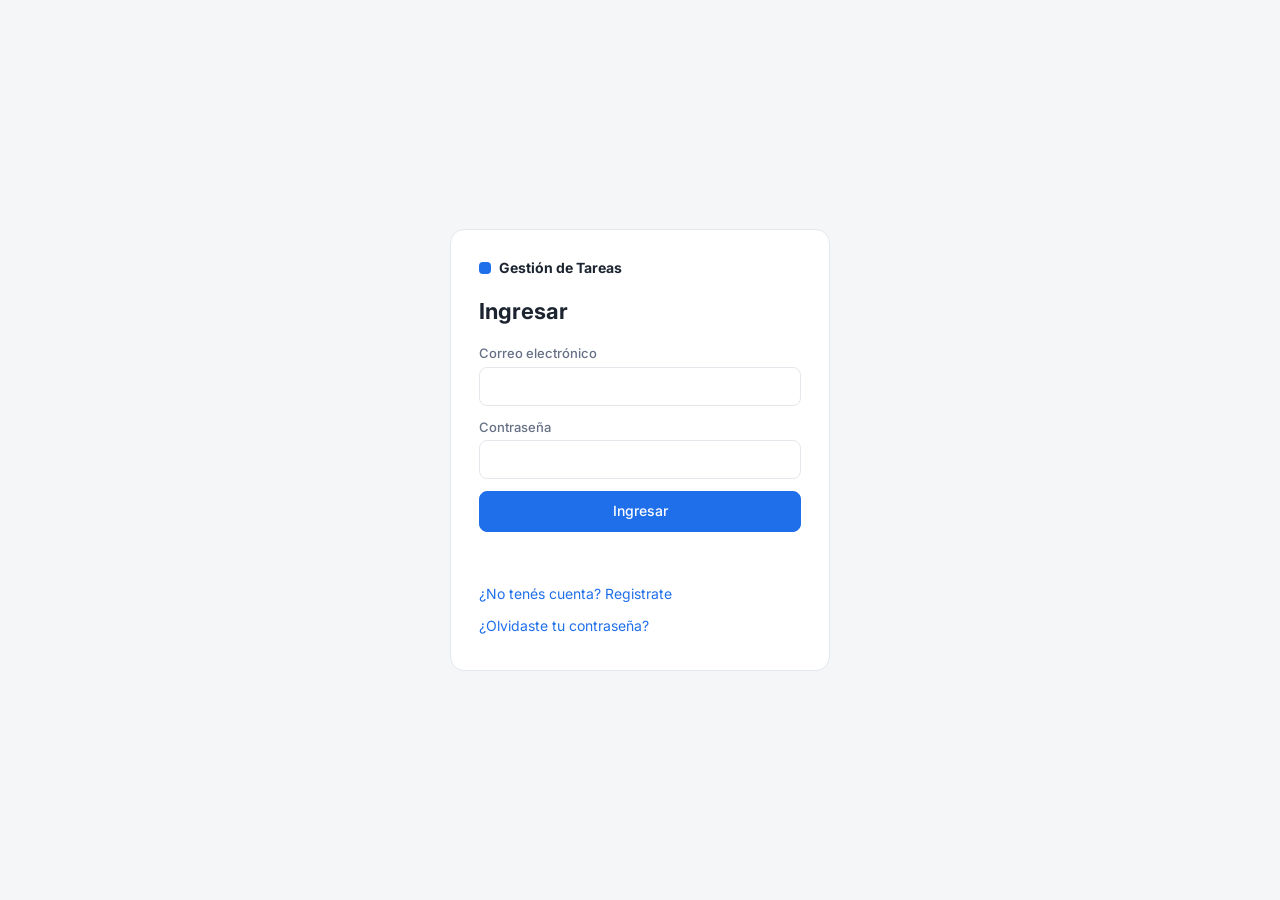
<file: index.html>
<!doctype html>
<html lang="es">
<head>
  <meta charset="utf-8">
  <meta name="viewport" content="width=device-width, initial-scale=1">
  <title>Gestión de Tareas</title>
  <meta name="theme-color" content="#1f6feb">
  <link rel="manifest" href="manifest.json">
  <link rel="icon" type="image/png" href="img/favicon-32.png">
  <link rel="apple-touch-icon" href="img/apple-touch-icon.png">
  <meta name="apple-mobile-web-app-capable" content="yes">
  <meta name="apple-mobile-web-app-title" content="Tareas">
  <link rel="preconnect" href="https://fonts.googleapis.com">
  <link href="https://fonts.googleapis.com/css2?family=Inter:wght@400;500;600;700&display=swap" rel="stylesheet">
  <link rel="stylesheet" href="css/estilos.css">
</head>
<body>
  <!-- Pantalla de acceso -->
  <section id="pantalla-login" class="login hidden">
    <div class="login-card">
      <div class="brand"><span class="brand-dot"></span> Gestión de Tareas</div>
      <h1 id="login-titulo">Ingresar</h1>
      <form id="form-login">
        <label id="campo-nombre" class="hidden">Nombre y apellido
          <input name="nombre" autocomplete="name">
        </label>
        <label>Correo electrónico
          <input name="email" type="email" required autocomplete="email">
        </label>
        <label>Contraseña
          <input name="password" type="password" required minlength="6" autocomplete="current-password">
        </label>
        <button class="btn primary full" type="submit" id="btn-login">Ingresar</button>
      </form>
      <p class="login-msg" id="login-msg"></p>
      <button class="link" id="toggle-registro">¿No tenés cuenta? Registrate</button>
      <button class="link" id="btn-olvide">¿Olvidaste tu contraseña?</button>
    </div>
  </section>

  <!-- Recuperar contraseña: pedir el correo -->
  <section id="pantalla-olvide" class="login hidden">
    <div class="login-card">
      <div class="brand"><span class="brand-dot"></span> Gestión de Tareas</div>
      <h1>Recuperar contraseña</h1>
      <p class="meta">Escribí tu correo y te enviamos un enlace para crear una contraseña nueva.</p>
      <form id="form-olvide">
        <label>Correo electrónico<input name="email" type="email" required autocomplete="email"></label>
        <button class="btn primary full" type="submit">Enviar enlace</button>
      </form>
      <p class="login-msg" id="olvide-msg"></p>
      <button class="link" id="volver-login">← Volver a ingresar</button>
    </div>
  </section>

  <!-- Recuperar contraseña: elegir la nueva (se llega desde el enlace del correo) -->
  <section id="pantalla-nueva-clave" class="login hidden">
    <div class="login-card">
      <div class="brand"><span class="brand-dot"></span> Gestión de Tareas</div>
      <h1>Nueva contraseña</h1>
      <form id="form-nueva-clave">
        <label>Nueva contraseña<input name="p1" type="password" required minlength="8" autocomplete="new-password"></label>
        <label>Repetila<input name="p2" type="password" required minlength="8" autocomplete="new-password"></label>
        <button class="btn primary full" type="submit">Guardar y entrar</button>
      </form>
      <p class="login-msg" id="nueva-clave-msg"></p>
    </div>
  </section>

  <!-- Cuenta pendiente de aprobación -->
  <section id="pantalla-pendiente" class="login hidden">
    <div class="login-card">
      <div class="brand"><span class="brand-dot"></span> Gestión de Tareas</div>
      <h1>Cuenta pendiente</h1>
      <p>Tu cuenta fue creada. Un administrador tiene que activarla antes de que puedas ver las tareas del equipo.</p>
      <button class="btn full" id="btn-recargar-pend">Ya me activaron, reintentar</button>
      <button class="link" data-accion="salir">Cerrar sesión</button>
    </div>
  </section>

  <!-- Aplicación -->
  <div id="app" class="hidden">
    <header class="topbar">
      <button class="icon-btn menu-toggle" id="menu-toggle" aria-label="Menú">☰</button>
      <div class="brand"><span class="brand-dot"></span> Gestión de Tareas</div>
      <div class="user-box">
        <a href="#/alertas" class="campana" title="Recordatorios vencidos" aria-label="Recordatorios vencidos">🔔<span class="badge danger" id="badge-alertas"></span></a>
        <span id="user-name"></span><button class="link" id="btn-mi-clave" title="Cambiar mi contraseña">🔑</button><button class="link" data-accion="salir">Salir</button>
      </div>
    </header>
    <nav class="sidebar" id="sidebar">
      <a href="#/inicio" data-ruta="inicio">Inicio</a>
      <a href="#/todas" data-ruta="todas">Todas las tareas</a>
      <a href="#/mias" data-ruta="mias">Mis tareas <span class="badge" id="badge-mias"></span></a>
      <a href="#/nueva" data-ruta="nueva" class="nav-cta">+ Crear tarea</a>
      <a href="#/realizadas" data-ruta="realizadas">Realizadas</a>
      <a href="#/alertas" data-ruta="alertas">Recordatorios <span class="badge danger" id="badge-alertas-menu"></span></a>
      <div class="nav-sep admin-only hidden">Administración</div>
      <a href="#/usuarios" data-ruta="usuarios" class="admin-only hidden">Usuarios <span class="badge warn" id="badge-pend"></span></a>
      <a href="#/categorias" data-ruta="categorias" class="admin-only hidden">Categorías</a>
    </nav>
    <main class="contenido" id="contenido"></main>
  </div>

  <!-- Ventana de detalle / edición -->
  <dialog id="modal" class="modal"></dialog>
  <div id="toast" class="toast"></div>

  <script src="js/vendor/supabase.js"></script>
  <script src="js/config.js"></script>
  <script src="js/app.js"></script>
</body>
</html>
</file>
<file: css/estilos.css>
:root {
  --bg: #f5f6f8;
  --panel: #ffffff;
  --text: #1c2430;
  --muted: #667085;
  --line: #e4e7ec;
  --accent: #1f6feb;
  --accent-soft: #e8f0fe;
  --danger: #d92d20;
  --radius: 10px;
  /* estados */
  --st-pendiente: #667085;   --st-pendiente-bg: #f2f4f7;
  --st-en_proceso: #1f6feb;  --st-en_proceso-bg: #e8f0fe;
  --st-en_espera: #b54708;   --st-en_espera-bg: #fef0c7;
  --st-realizado: #067647;   --st-realizado-bg: #dcfae6;
  /* prioridades */
  --pr-baja: #98a2b3; --pr-normal: #1f6feb; --pr-alta: #f79009; --pr-urgente: #d92d20;
}
* { box-sizing: border-box; }
html, body { margin: 0; }
body { font-family: Inter, system-ui, sans-serif; font-size: 14px; color: var(--text); background: var(--bg); line-height: 1.45; }
.hidden { display: none !important; }
h1 { font-size: 22px; margin: 0 0 16px; }
h2 { font-size: 16px; margin: 0 0 12px; }
input, select, textarea, button { font: inherit; color: inherit; }
input, select, textarea {
  width: 100%; padding: 9px 11px; border: 1px solid var(--line); border-radius: 8px; background: #fff;
}
input:focus, select:focus, textarea:focus { outline: 2px solid var(--accent-soft); border-color: var(--accent); }
textarea { min-height: 90px; resize: vertical; }
label { display: block; font-weight: 500; font-size: 13px; color: var(--muted); margin-bottom: 12px; }
label > input, label > select, label > textarea { margin-top: 4px; color: var(--text); font-weight: 400; }

.btn { padding: 9px 16px; border-radius: 8px; border: 1px solid var(--line); background: #fff; cursor: pointer; font-weight: 500; }
.btn:hover { background: #f9fafb; }
.btn.primary { background: var(--accent); color: #fff; border-color: var(--accent); }
.btn.primary:hover { filter: brightness(.95); }
.btn.danger { color: var(--danger); }
.btn.full { width: 100%; }
.btn.sm { padding: 5px 10px; font-size: 13px; }
.btn:disabled { opacity: .6; cursor: default; }
.link { background: none; border: 0; color: var(--accent); cursor: pointer; padding: 6px 0; }
.icon-btn { background: none; border: 0; font-size: 20px; cursor: pointer; }

/* Login */
.login { min-height: 100vh; display: grid; place-items: center; padding: 16px; }
.login-card { width: 100%; max-width: 380px; background: var(--panel); border: 1px solid var(--line); border-radius: 14px; padding: 28px; }
.login-card .brand { margin-bottom: 18px; }
.login-msg { min-height: 20px; color: var(--danger); font-size: 13px; }
.login-msg.ok { color: var(--st-realizado); }
.brand { font-weight: 700; display: flex; align-items: center; gap: 8px; }
.brand-dot { width: 12px; height: 12px; border-radius: 4px; background: var(--accent); display: inline-block; }

/* Layout */
.topbar { position: sticky; top: 0; z-index: 20; height: 56px; display: flex; align-items: center; gap: 12px; padding: 0 20px; background: var(--panel); border-bottom: 1px solid var(--line); }
.user-box { margin-left: auto; display: flex; gap: 12px; align-items: center; color: var(--muted); }
.menu-toggle { display: none; }
.sidebar { position: fixed; top: 56px; left: 0; bottom: 0; width: 220px; padding: 16px 10px; background: var(--panel); border-right: 1px solid var(--line); display: flex; flex-direction: column; gap: 2px; overflow-y: auto; z-index: 15; }
.sidebar a { padding: 9px 12px; border-radius: 8px; color: var(--text); text-decoration: none; display: flex; justify-content: space-between; align-items: center; }
.sidebar a:hover { background: #f2f4f7; }
.sidebar a.activo { background: var(--accent-soft); color: var(--accent); font-weight: 600; }
.sidebar .nav-cta { margin: 6px 0; border: 1px dashed var(--accent); color: var(--accent); font-weight: 600; }
.nav-sep { margin: 16px 12px 6px; font-size: 11px; text-transform: uppercase; letter-spacing: .06em; color: var(--muted); }
.badge { background: var(--accent); color: #fff; border-radius: 99px; font-size: 11px; padding: 1px 7px; font-weight: 600; }
.badge:empty { display: none; }
.badge.warn { background: var(--pr-alta); }
.contenido { margin-left: 220px; padding: 24px 32px; }

/* Panel inicio */
.stats { display: grid; grid-template-columns: repeat(auto-fill, minmax(160px, 1fr)); gap: 12px; margin-bottom: 24px; }
.stat { background: var(--panel); border: 1px solid var(--line); border-radius: var(--radius); padding: 14px 16px; cursor: pointer; text-decoration: none; color: inherit; border-left: 4px solid var(--line); }
.stat:hover { border-color: var(--accent); }
.stat .n { font-size: 26px; font-weight: 700; }
.stat .l { color: var(--muted); font-size: 13px; }
.stat.pendiente { border-left-color: var(--st-pendiente); }
.stat.en_proceso { border-left-color: var(--st-en_proceso); }
.stat.en_espera { border-left-color: var(--st-en_espera); }
.stat.vencidas { border-left-color: var(--danger); }
.stat.vencidas .n { color: var(--danger); }
.stat.proximas { border-left-color: var(--pr-alta); }
.stat.realizado { border-left-color: var(--st-realizado); }
.grid2 { display: grid; grid-template-columns: 1fr 1fr; gap: 20px; }
.card { background: var(--panel); border: 1px solid var(--line); border-radius: var(--radius); padding: 16px; }

/* Barra de filtros */
.toolbar { display: flex; flex-wrap: wrap; gap: 8px; margin-bottom: 14px; }
.toolbar input[type=search] { flex: 1 1 220px; }
.toolbar select { width: auto; flex: 0 1 170px; }

/* Lista de tareas */
.lista { display: flex; flex-direction: column; gap: 8px; }
.tarea { background: var(--panel); border: 1px solid var(--line); border-radius: var(--radius); padding: 12px 14px; display: grid; grid-template-columns: 4px 1fr auto; gap: 12px; align-items: center; cursor: pointer; }
.tarea:hover { border-color: #c9d2de; }
.tarea .prio-bar { align-self: stretch; border-radius: 4px; }
.prio-baja .prio-bar { background: var(--pr-baja); }
.prio-normal .prio-bar { background: var(--pr-normal); }
.prio-alta .prio-bar { background: var(--pr-alta); }
.prio-urgente .prio-bar { background: var(--pr-urgente); }
.tarea .titulo { font-weight: 600; }
.tarea.realizado .titulo { color: var(--muted); text-decoration: line-through; }
.meta { display: flex; flex-wrap: wrap; gap: 6px 12px; color: var(--muted); font-size: 12.5px; margin-top: 4px; align-items: center; }
.chip { display: inline-flex; align-items: center; gap: 5px; padding: 1px 8px; border-radius: 99px; font-size: 12px; font-weight: 500; background: #f2f4f7; }
.chip .dot { width: 8px; height: 8px; border-radius: 50%; }
.chip.prio { font-weight: 600; }
.chip.prio-alta { background: #fef0c7; color: #93370d; }
.chip.prio-urgente { background: #fee4e2; color: #b42318; }
.venc { font-weight: 600; }
.venc.vencida { color: var(--danger); }
.venc.proxima { color: #b54708; }
.estado-select { width: auto; padding: 5px 8px; font-size: 13px; font-weight: 600; border-radius: 99px; border: 1px solid transparent; cursor: pointer; }
.estado-select.st-pendiente { background: var(--st-pendiente-bg); color: var(--st-pendiente); }
.estado-select.st-en_proceso { background: var(--st-en_proceso-bg); color: var(--st-en_proceso); }
.estado-select.st-en_espera { background: var(--st-en_espera-bg); color: var(--st-en_espera); }
.estado-select.st-realizado { background: var(--st-realizado-bg); color: var(--st-realizado); }
.vacio { padding: 32px; text-align: center; color: var(--muted); background: var(--panel); border: 1px dashed var(--line); border-radius: var(--radius); }

/* Formularios */
.form-card { background: var(--panel); border: 1px solid var(--line); border-radius: var(--radius); padding: 20px; max-width: 720px; }
.fila { display: grid; grid-template-columns: repeat(auto-fit, minmax(160px, 1fr)); gap: 0 12px; }
.acciones { display: flex; gap: 8px; justify-content: flex-end; margin-top: 8px; flex-wrap: wrap; }
.mas-opciones { margin: 4px 0 12px; }

/* Historial */
.historial { list-style: none; padding: 0; margin: 0; font-size: 13px; }
.historial li { padding: 8px 0; border-bottom: 1px solid var(--line); }
.historial li:last-child { border-bottom: 0; }
.historial .cuando { color: var(--muted); font-size: 12px; }

/* Tablas admin */
table { width: 100%; border-collapse: collapse; background: var(--panel); border: 1px solid var(--line); border-radius: var(--radius); overflow: hidden; }
th, td { text-align: left; padding: 10px 12px; border-bottom: 1px solid var(--line); vertical-align: middle; }
th { font-size: 12px; color: var(--muted); font-weight: 600; background: #f9fafb; }
td input[type=color] { width: 40px; height: 32px; padding: 2px; }
.tabla-scroll { overflow-x: auto; }

/* Modal */
.modal { border: 0; border-radius: 14px; padding: 0; width: min(760px, calc(100vw - 24px)); max-height: calc(100vh - 32px); }
.modal::backdrop { background: rgba(16, 24, 40, .45); }
.modal-head { display: flex; justify-content: space-between; align-items: center; padding: 16px 20px; border-bottom: 1px solid var(--line); position: sticky; top: 0; background: #fff; z-index: 1; }
.modal-body { padding: 20px; }
.modal-body .grid2 { grid-template-columns: 3fr 2fr; }

.toast { position: fixed; bottom: 20px; left: 50%; transform: translateX(-50%) translateY(80px); background: #1c2430; color: #fff; padding: 10px 16px; border-radius: 8px; transition: transform .2s; z-index: 100; max-width: calc(100vw - 32px); }
.toast.show { transform: translateX(-50%) translateY(0); }
.toast.error { background: var(--danger); }

/* Celular */
@media (max-width: 820px) {
  .menu-toggle { display: block; }
  .topbar { padding: 0 12px; }
  .sidebar { transform: translateX(-100%); transition: transform .2s; box-shadow: 0 8px 24px rgba(0,0,0,.12); }
  .sidebar.abierto { transform: none; }
  .contenido { margin-left: 0; padding: 16px; }
  .grid2, .modal-body .grid2 { grid-template-columns: 1fr; }
  .tarea { grid-template-columns: 4px 1fr; }
  .tarea .lado { grid-column: 2; }
  .user-box span { display: none; }
  .toolbar select { flex: 1 1 45%; }
}

/* Etapa 2: comentarios y adjuntos */
.modal { width: min(1000px, calc(100vw - 24px)); }
.modal-body .grid2 { grid-template-columns: 1fr 1fr; }
.modal-head strong { overflow: hidden; text-overflow: ellipsis; white-space: nowrap; margin-right: 12px; }
.composer { background: #f9fafb; border: 1px solid var(--line); border-radius: var(--radius); padding: 10px; }
.composer textarea { min-height: 70px; background: #fff; }
.composer-acciones { display: flex; align-items: center; gap: 8px; margin-top: 8px; }
.composer-acciones .btn.primary { margin-left: auto; }
.composer-acciones .meta { margin: 0; overflow: hidden; text-overflow: ellipsis; white-space: nowrap; min-width: 0; }
.adjuntar { margin: 0; color: var(--text); font-weight: 500; display: inline-block; }
.archivos { margin-top: 12px; padding: 12px 14px; }
.archivos h2 { font-size: 14px; margin-bottom: 6px; }
.adjunto { display: flex; align-items: center; gap: 8px; font-size: 13px; }
.adjunto .link { padding: 3px 0; text-align: left; word-break: break-all; }
.adjunto .a-borrar { color: var(--muted); }
.historial li.comentario { background: #f8fafc; border: 1px solid var(--line); border-radius: 8px; padding: 10px 12px; margin: 6px 0; }
.historial .cuerpo { white-space: pre-wrap; word-break: break-word; margin: 4px 0; }
.c-borrar { font-size: 12px; color: var(--muted); float: right; padding: 0; }
@media (max-width: 820px) {
  .modal-body .grid2 { grid-template-columns: 1fr; }
  .modal-body { padding: 14px; }
}
@media (max-width: 820px) {
  .modal-body .grid2 > div { order: -1; }   /* en el celular, comentarios primero */
  .modal-body #form-editar { border-top: 1px solid var(--line); padding-top: 14px; }
}

/* Pegar imágenes / arrastrar archivos */
.zona-archivos { border: 1px dashed #c9d2de; border-radius: var(--radius); padding: 10px 12px; margin-bottom: 12px; display: flex; flex-wrap: wrap; align-items: center; gap: 8px; }
.zona-archivos .chips { width: 100%; }
.zona-archivos .chips:empty { display: none; }
.pista { margin: 0; font-size: 12.5px; }
.chips { display: flex; flex-wrap: wrap; gap: 6px; }
.chips:empty { display: none; }
.composer .chips { margin-top: 8px; }
.chip-archivo { display: inline-flex; align-items: center; gap: 6px; background: #fff; border: 1px solid var(--line); border-radius: 8px; padding: 4px 6px 4px 4px; max-width: 100%; font-size: 12.5px; }
.chip-archivo img { width: 40px; height: 40px; object-fit: cover; border-radius: 5px; }
.chip-archivo .n { overflow: hidden; text-overflow: ellipsis; white-space: nowrap; max-width: 180px; }
.chip-archivo .link { color: var(--muted); padding: 0 2px; }
form.arrastrando { outline: 2px dashed var(--accent); outline-offset: 4px; background: var(--accent-soft); }
.miniatura { display: block; margin: 6px 0 2px; }
.miniatura img { max-width: 100%; max-height: 220px; border-radius: 8px; border: 1px solid var(--line); display: block; }
@media (max-width: 820px) { .pista { display: none; } }

/* Alertas */
.campana { position: relative; text-decoration: none; font-size: 18px; line-height: 1; padding: 6px; }
.campana .badge { position: absolute; top: -4px; right: -8px; }
.badge.danger { background: var(--danger); }
.titulo-fila { display: flex; align-items: center; justify-content: space-between; gap: 12px; flex-wrap: wrap; margin-bottom: 16px; }
.titulo-fila h1 { margin: 0; }
.alerta { display: grid; grid-template-columns: 28px 1fr 10px; gap: 10px; align-items: center; background: var(--panel); border: 1px solid var(--line); border-left: 4px solid var(--accent); border-radius: var(--radius); padding: 10px 14px; cursor: pointer; }
.alerta:hover { border-color: #c9d2de; }
.alerta .ico { font-size: 18px; text-align: center; }
.alerta .msg { font-weight: 600; }
.alerta.leida { border-left-color: var(--line); opacity: .7; }
.alerta.leida .msg { font-weight: 400; }
.alerta.k-vencida:not(.leida) { border-left-color: var(--danger); }
.alerta.k-por_vencer:not(.leida) { border-left-color: var(--pr-alta); }
.alerta .punto { width: 10px; height: 10px; border-radius: 50%; background: var(--accent); }
.ajustes { margin-top: 20px; max-width: 720px; }

/* Contraseñas */
.login-card .link { display: block; }
.clave-temporal { font-family: ui-monospace, Consolas, monospace; font-size: 22px; letter-spacing: 2px; background: #f2f4f7; border: 1px dashed #c9d2de; border-radius: 8px; padding: 12px; text-align: center; margin: 8px 0 12px; user-select: all; }
#btn-mi-clave { font-size: 15px; }

/* Tareas privadas */
.check-privada { display: flex; gap: 10px; align-items: flex-start; font-weight: 400; color: var(--text); background: #f9fafb; border: 1px solid var(--line); border-radius: 8px; padding: 10px 12px; cursor: pointer; }
.check-privada input { width: auto; margin: 2px 0 0; }
.check-privada.deshabilitado { cursor: default; opacity: .75; }
.chip.privada { background: #ede9fe; color: #5b21b6; font-weight: 600; }

/* Vista por categoría */
.grupo-cat { margin-bottom: 14px; }
.grupo-cab { display: flex; align-items: center; gap: 8px; width: 100%; background: none; border: 0; padding: 6px 2px; cursor: pointer; font-size: 15px; font-weight: 700; color: var(--text); text-align: left; }
.grupo-cab .dot { width: 12px; height: 12px; border-radius: 50%; flex: none; }
.grupo-cab .grupo-n { background: #e4e7ec; color: var(--muted); border-radius: 99px; font-size: 12px; padding: 1px 8px; font-weight: 600; }
.grupo-cab .flecha { color: var(--muted); transition: transform .15s; width: 14px; }
.grupo-cat.plegada .flecha { transform: rotate(-90deg); }
.grupo-cat.plegada .grupo-lista { display: none; }
.grupo-lista { margin-top: 6px; }

/* Título editable y tarea recién creada */
.titulo-fila-tarea { display: flex; align-items: center; gap: 6px; min-width: 0; }
.titulo-fila-tarea .titulo { overflow-wrap: anywhere; }
.editar-titulo { padding: 0 4px; font-size: 13px; opacity: 0; transition: opacity .15s; }
.tarea:hover .editar-titulo, .editar-titulo:focus { opacity: .8; }
@media (hover: none) { .editar-titulo { opacity: .6; } }
.input-titulo { font-weight: 600; padding: 4px 8px; }
.tarea.resaltada { border-color: var(--accent); box-shadow: 0 0 0 3px var(--accent-soft); transition: box-shadow .3s; }
.alerta.cerrada { opacity: .5; }
.alerta.cerrada .msg { text-decoration: line-through; }

/* Recordatorios: reprogramar */
.tarea .lado { display: flex; gap: 8px; align-items: center; flex-wrap: wrap; justify-content: flex-end; }
.reprogramar { width: auto; padding: 5px 8px; font-size: 13px; font-weight: 600; border-radius: 99px; background: #fff7ed; color: #9a3412; border: 1px solid #fed7aa; cursor: pointer; }

/* Actividad: comentarios a la vista, cambios a pedido */
.titulo-actividad { display: flex; align-items: baseline; justify-content: space-between; gap: 8px; margin-top: 16px; }
.titulo-actividad h2 { margin: 0 0 6px; }
.titulo-actividad .link { font-size: 13px; padding: 0; }
.historial li.cambio { color: var(--muted); font-size: 12.5px; }
</file>
